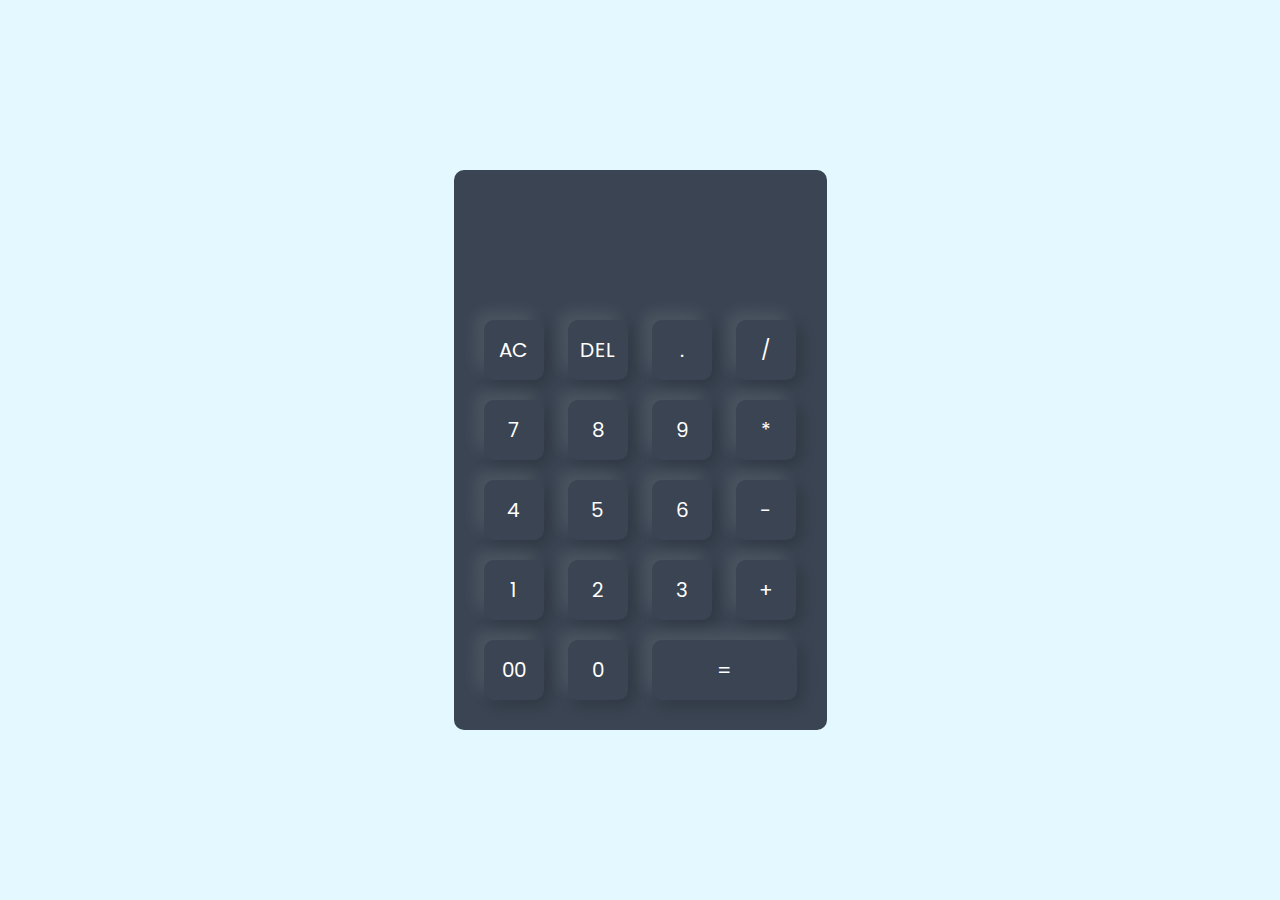
<file: solvea.html>
<!DOCTYPE html>
<html lang="en">
<head>
    <meta charset="UTF-8">
    <meta name="viewport" content="width=device-width, initial-scale=1.0">
    <title>Solvea - Numeric Calculator</title>
    <link rel="icon" href="public/solvea.ico">
    <link rel="stylesheet" href="assets/css/styles.css">

    <link rel="stylesheet" href="https://fonts.googleapis.com/css?family=Poppins">


    <!-- SEO  -->
    <title>
        Solvea Calculator by Theeran Austin (Sakthi Rithan) | JavaScript Calculator
    </title>

    <meta name="description" content="
        Solvea is a numeric calculator web app built using HTML, CSS, and JavaScript by Theeran Austin (also known as Sakthi Rithan).
        A keyboard-enabled calculator frontend mini project.
    ">

    <meta name="keywords" content="
        Theeran Austin,
        Sakthi,
        Sakthi Rithan,
        Solvea Calculator,
        JavaScript Calculator,
        HTML CSS JS Calculator,
        Frontend Mini Project,
        Web Developer Sakthi,
        Theeran Austin Projects
    ">

    <meta name="author" content="Theeran Austin (Sakthi Rithan)">
    
</head>
<body>
    <div class="container">
        <div class="calculator">
            <form>
                <div class="display">
                    <input type="text" name="display" id="display">
                </div>
                <div>
                    <input type="button" value="AC">
                    <input type="button" value="DEL">
                    <input type="button" value=".">
                    <input type="button" value="/">
                </div>
                <div>
                    <input type="button" value="7">
                    <input type="button" value="8">
                    <input type="button" value="9">
                    <input type="button" value="*">
                </div>
                <div>
                    <input type="button" value="4">
                    <input type="button" value="5">
                    <input type="button" value="6">
                    <input type="button" value="-">
                </div>
                <div>
                    <input type="button" value="1">
                    <input type="button" value="2">
                    <input type="button" value="3">
                    <input type="button" value="+">
                </div>
                <div>
                    <input type="button" value="00">
                    <input type="button" value="0">
                    <input type="button" value="=" class="equal">
                </div>
            </form>
        </div>
    </div>


    <script src="assets/js/script.js"></script>
</body>
</html>
</file>
<file: assets/css/styles.css>
*{
    margin: 0;
    padding: 0;
    font-family: 'Poppins', sans-serif;
    box-sizing: border-box;
}

.container {
    width: 100%;
    height: 100vh;
    background: #e3f9ff;
    display: flex;
    justify-content: center;
    align-items: center;
}

.calculator {
    background: #3a4452;
    padding: 20px;
    border-radius: 10px;
}

.calculator form input{
    border: 0;
    outline: 0;
    width: 60px;
    height:60px;
    border-radius: 10px;
    box-shadow: -8px -8px 15px rgba(255,255,255,0.1),
                5px 5px 15px rgba(0,0,0,0.2);
    background: transparent;
    font-size: 20px;
    color: #fff;
    cursor: pointer;
    margin:10px;
}

form .display {
    display: flex;
    justify-content: flex-end;
    margin: 20px 0;
}

form .display input{
    text-align: right;
    flex: 1;
    font-size: 45px;
    box-shadow: none;
}

form input.equal {
    width:145px;
}
</file>
